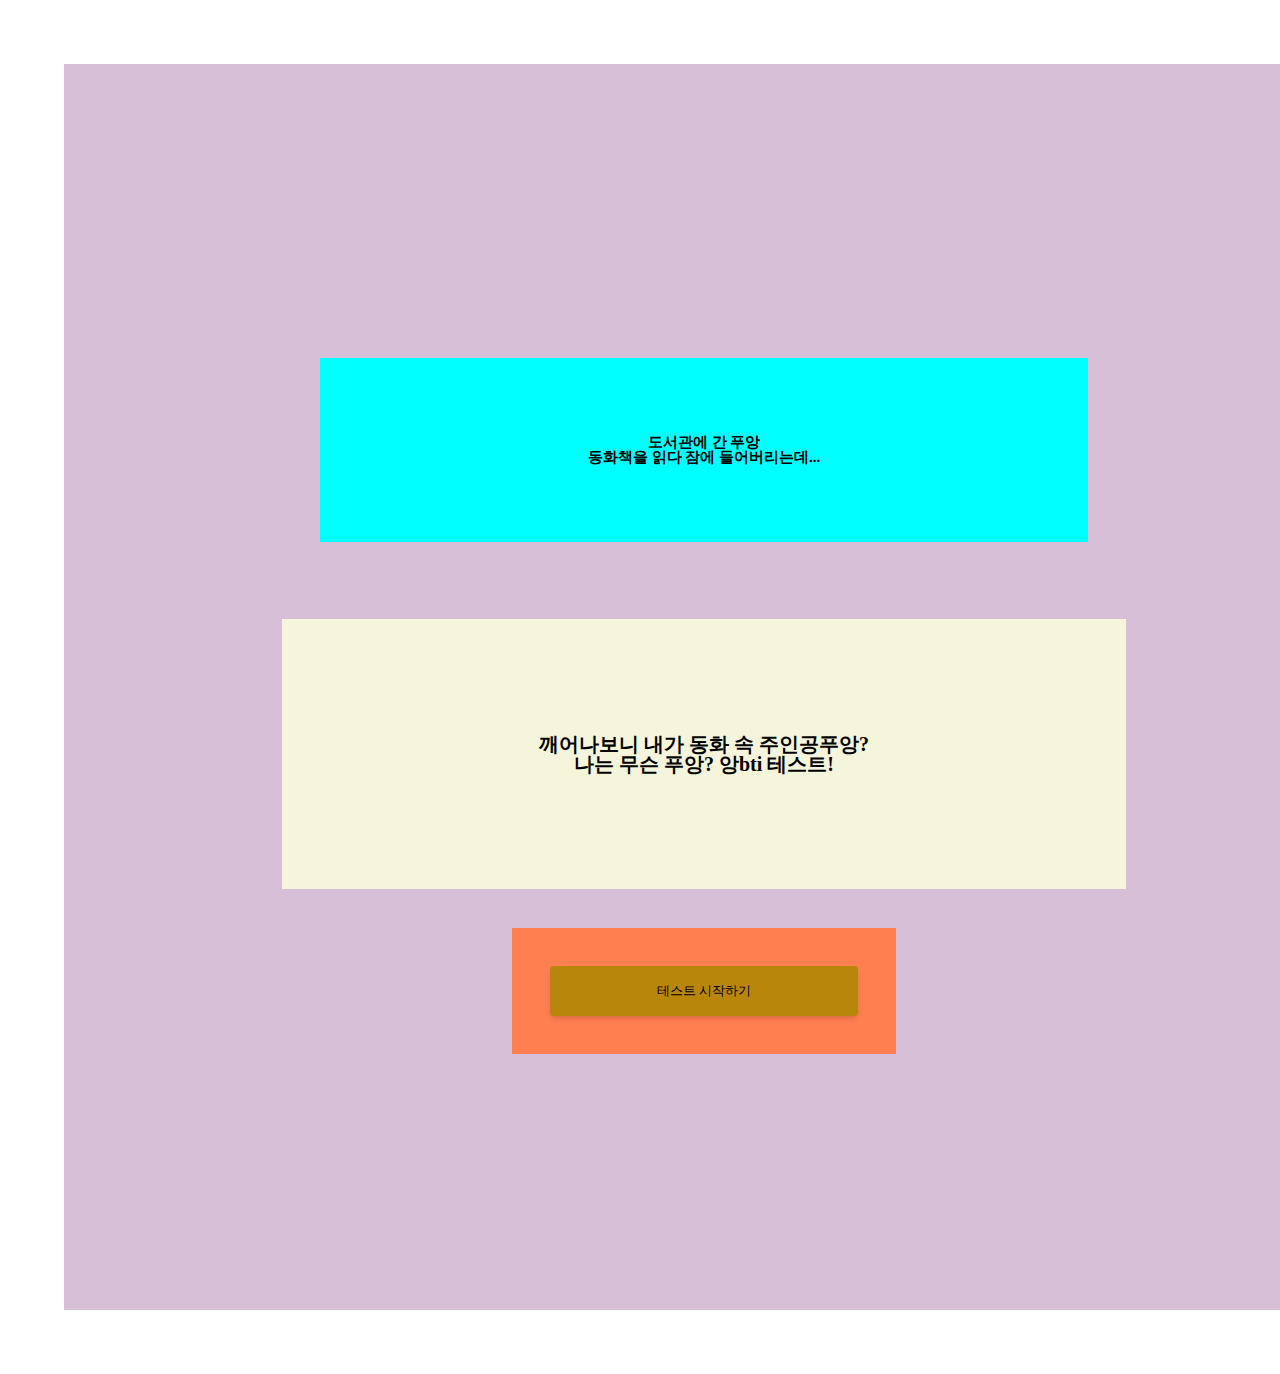
<file: puang_MBTI/index.html>
<!DOCTYPE html>
<html lang="en">
<head>
    <meta charset="UTF-8">
    <meta http-equiv="X-UA-Compatible" content="IE=edge">
    <meta name="viewport" content="width=device-width, initial-scale=1.0">
    <link rel="stylesheet" href="css/style.css">
    <title>푸앙bti</title>
</head>
<body>
    <!-- 시작 화면 -->
    <main class="start-main">
        <div class="start-main__header">
            <h1 class="start-main__subtitle">
                도서관에 간 푸앙
            </h1>
            <h1 class="start-main__subtitle">
                동화책을 읽다 잠에 들어버리는데...
            </h1>
        </div>
        <div class="start-main__body">
            <h1 class="start-main__title">
                깨어나보니 내가 동화 속 주인공푸앙?
            </h1>
            <h1 class="start-main__title">
                나는 무슨 푸앙? 앙bti 테스트!
            </h1>
        </div>
        <div class="start-main__content">
            <button type="button" class="start-main__button">테스트 시작하기</button>
        </div>
    </main>

    <!-- qna 화면  -->
    <section class="qna">
        <h1 class="statusNum">
        </h1>
        <div class="status">
            <div class="statusBar">
            </div>
        </div>
        <div class="question">
            <h1 class="question__content">
                Test
            </h1>
        </div>
        <div class="answer">

        </div>
    </section>
    <!-- 결과 화면 -->
    <section class="result">
        <div class="result-nameBox">
            <h1 class="result-nameBox__name">
            </h1>
        </div>
        <div class="result-imgBox">
        </div>
        <div class="result-descBox">
            <h1 class="result-descBox__desc1">
            </h1>
            <h1 class="result-descBox__desc2">
            </h1>
            <h1 class="result-descBox__desc3">
            </h1>
        </div>
    </section>

    <script src="js/data.js"></script>
    <script src="js/app.js"></script>
</body>
</html>
</file>
<file: puang_MBTI/css/style.css>
@import "reset.css";
@import "animation.css";

/* Screens */
@import "screen/start.css";
@import "screen/question.css";
@import "screen/result.css";
</file>
